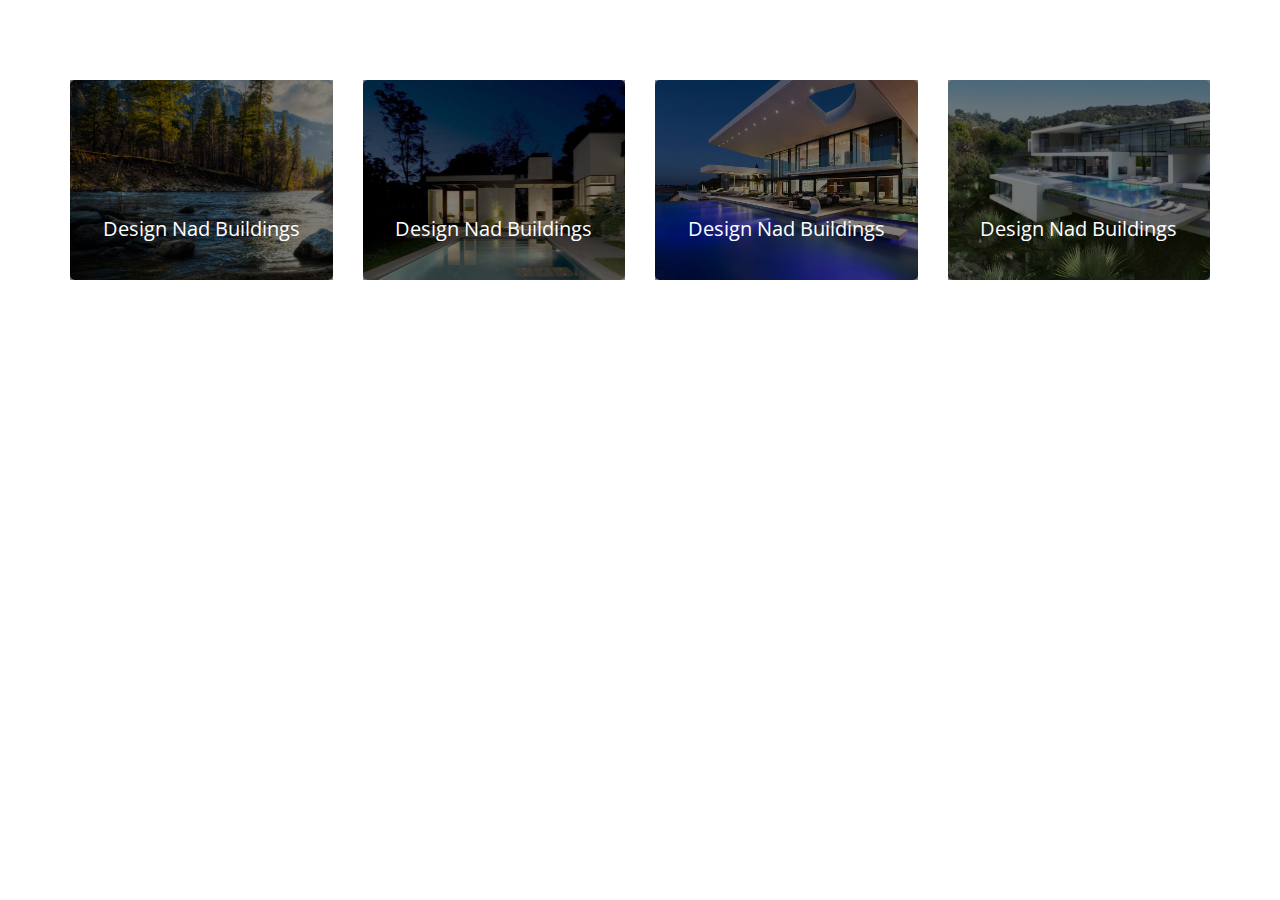
<file: class-2/index.html>
<!DOCTYPE html>
<html lang="en">
<head>
	<meta charset="UTF-8">
	<title>Service Secation page</title>
	<link rel="stylesheet" href="assats/css/bootstrap.min.css">
	<link rel="stylesheet" href="assats/css/font-awesome.min.css">
	<link rel="stylesheet" href="assats/css/style.css">

	<script src="assats/js/jquery-1.12.4.min.js"></script>
</head>
<body>
	
	<div class="section-padding">
		<div class="container">
			<div class="row">
				<div class="col-md-3">
					<div class="service-box service-box-bg-1">
						<div class="service-box-hover">
							<h3>Design Nad Buildings</h3>
							<a href="" class="boxed-btn">Read More</a>
						</div>
					</div>
				</div>
				<div class="col-md-3">
					<div class="service-box service-box-bg-2">
						<div class="service-box-hover">
							<h3>Design Nad Buildings</h3>
							<a href="" class="boxed-btn">Read More</a>
						</div>
					</div>
				</div>
				<div class="col-md-3">
					<div class="service-box service-box-bg-3">
						<div class="service-box-hover">
							<h3>Design Nad Buildings</h3>
							<a href="" class="boxed-btn">Read More</a>
						</div>
					</div>
				</div>
				<div class="col-md-3">
					<div class="service-box service-box-bg-4">
						<div class="service-box-hover">
							<h3>Design Nad Buildings</h3>
							<a href="" class="boxed-btn">Read More</a>
						</div>
					</div>
				</div>
			</div>
		</div>
	</div>

	<script src="assats/js/bootstrap.min.js"></script>
</body>
</html>
</file>
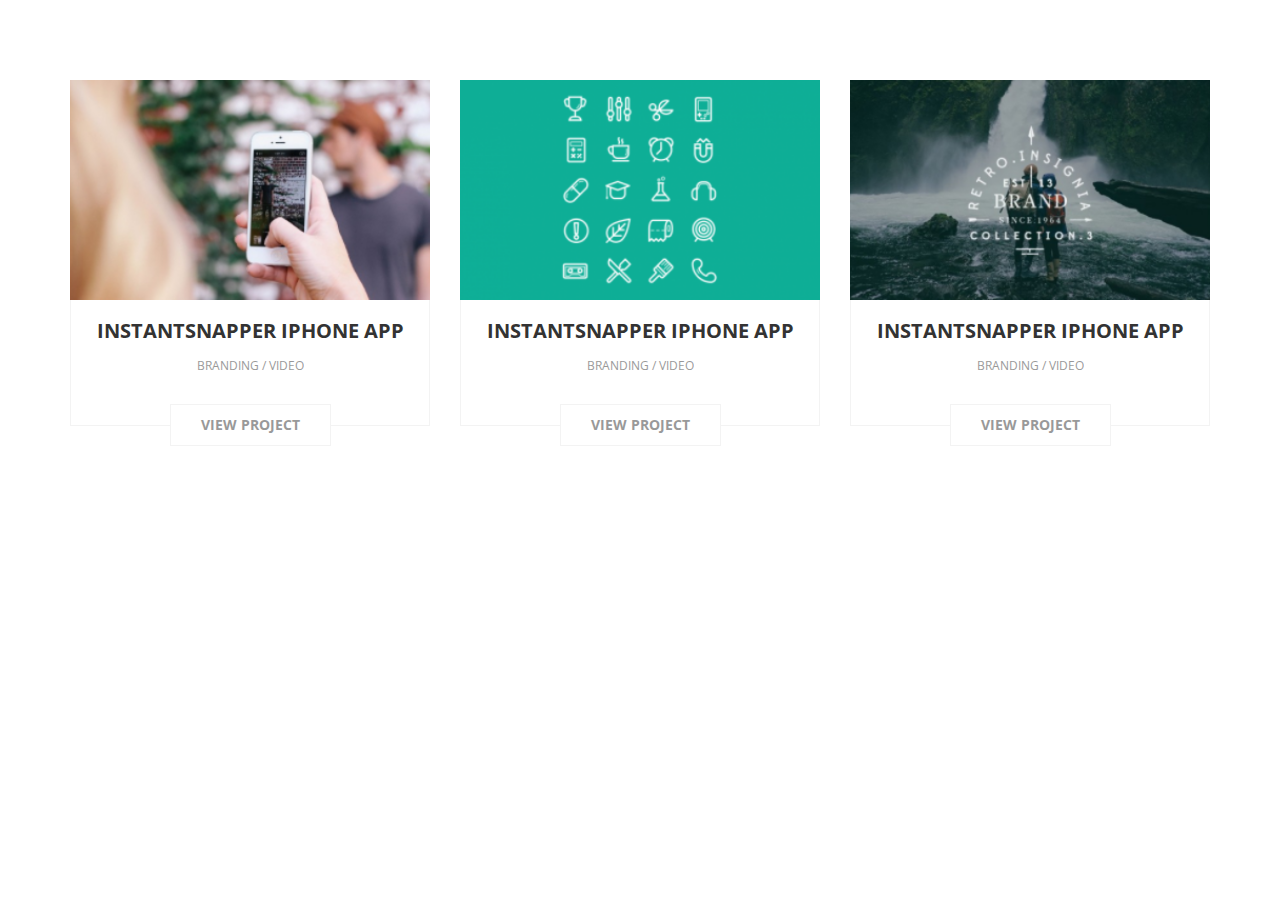
<file: class-3/index.html>
<!DOCTYPE html>
<html lang="en">
<head>
	<meta charset="UTF-8">
	<title>Bacground + Absulate buttone secation</title>
	<link rel="stylesheet" href="assats/css/bootstrap.min.css">
	<link rel="stylesheet" href="assats/css/font-awesome.min.css">
	<link rel="stylesheet" href="assats/css/style.css">

	<script src="assats/js/jquery-1.12.4.min.js"></script>
</head>
<body>
	
	<div class="section-padding">
		<div class="container">
			<div class="row">
				<div class="col-md-4">
					<div class="single-service-box">
						<div class="service-box-bg service-box-bg-1"></div>

						<div class="service-box-inner">
							<h3>Instantsnapper Iphone App</h3>
							<p class="service-meta">Branding / Video</p>
							<p></p>
						</div>

						<div class="service-box-more-wrap">
							<a href="" class="bordered-btn">View Project</a>
						</div>
					</div>
				</div>

				<div class="col-md-4">
					<div class="single-service-box">
						<div class="service-box-bg service-box-bg-2"></div>

						<div class="service-box-inner">
							<h3>Instantsnapper Iphone App</h3>
							<p class="service-meta">Branding / Video</p>
							<p></p>
						</div>

						<div class="service-box-more-wrap">
							<a href="" class="bordered-btn">View Project</a>
						</div>
					</div>
				</div>

				<div class="col-md-4">
					<div class="single-service-box">
						<div class="service-box-bg service-box-bg-3"></div>

						<div class="service-box-inner">
							<h3>Instantsnapper Iphone App</h3>
							<p class="service-meta">Branding / Video</p>
							<p></p>
						</div>

						<div class="service-box-more-wrap">
							<a href="" class="bordered-btn">View Project</a>
						</div>
					</div>
				</div>

			</div>
		</div>
	</div>

	<script src="assats/js/bootstrap.min.js"></script>
</body>
</html>
</file>
<file: class-2/assats/css/style.css>
/* Base CSS */
@import url('https://fonts.googleapis.com/css?family=Open+Sans:300,300i,400,400i,600,600i,700,700i,800,800i');

a:focus, input:focus, textarea:focus, button:focus { outline: 0 solid }
a:hover {text-decoration: none}

img {max-width: 100%;height: auto;}

h1,h2,h3,h4,h5,h6 {margin: 0 0 15px;font-weight: 700;}

body {font-family: 'Open Sans', sans-serif;}

.section-padding {padding: 80px 0;}

.service-box-bg-1 {background-image: url(../img/bg-1.jpg)}
.service-box-bg-2 {background-image: url(../img/bg-2.jpg)}
.service-box-bg-3 {background-image: url(../img/bg-3.jpg)}
.service-box-bg-4 {background-image: url(../img/bg-4.jpg)}

.service-box {
    height: 200px;
    border-radius: 5px;
    background-size: cover;
    color: #fff;
    text-align: center;
    padding: 15px;
    position: relative;
    z-index: 2;
}

a.boxed-btn {
    background: #D75125;
    color: #333;
    padding: 10px;
    text-transform: uppercase;
    display: inline-block;
    opacity: 0;
    visibility: hidden;
    transition: .2s;
    border-radius: 5px;
}

.service-box-hover h3 {
    font-size: 20px;
    margin-bottom: 20px;
    font-weight: 400;
}

.service-box-hover {
    position: absolute;
    left: 0;
    bottom: -20px;
    width: 100%;
    transition: .2s;
}

.service-box:hover .service-box-hover {
    bottom: 30px;
}

.service-box:hover .boxed-btn {
    opacity: 1;
    visibility: visible;
}

.service-box:after {
    position: absolute;
    left: 0;
    top: 0;
    width: 100%;
    height: 100%;
    content: "";
    background: #000;
    z-index: -1;
    opacity: .5;
}
</file>
<file: class-3/assats/css/style.css>
/* Base CSS */
@import url('https://fonts.googleapis.com/css?family=Open+Sans:300,300i,400,400i,600,600i,700,700i,800,800i');

a:focus, input:focus, textarea:focus, button:focus { outline: 0 solid }
a:hover {text-decoration: none}

img {max-width: 100%;height: auto;}

h1,h2,h3,h4,h5,h6 {margin: 0 0 15px;font-weight: 700;}

body {font-family: 'Open Sans', sans-serif;}

.section-padding {padding: 80px 0;}

.service-box-bg-1 {background-image: url(../img/bg-1.png)}
.service-box-bg-2 {background-image: url(../img/bg-2.png)}
.service-box-bg-3 {background-image: url(../img/bg-3.png)}

.service-box-bg {
    background-size: cover;
    background-position: center;
    background-color: #DDD;
    height: 220px;
}

.service-box-inner {
    border: 1px solid #f3f3f3;
    border-top: 0px solid;
    padding: 20px;
    text-align: center;
    padding-bottom: 41px;
}

.single-service-box {
    position: relative;
}

.service-box-wrap {
    position: absolute;
    left: 0;
    bottom: 0;
    width: 100%;
    text-align: center;
}

.service-box-inner h3 {
    text-transform: uppercase;
    font-size: 20px;
}

p.service-meta {
    opacity: .5;
    text-transform: uppercase;
    font-size: 12px;
    margin: 0;
}

a.bordered-btn {
    display: inline-block;
    border: 1px solid #f3f3f3;
    color: #999;
    text-transform: uppercase;
    font-weight: 700;
    padding: 10px 30px;
    background: #fff;
}

.service-box-more-wrap {
    position: absolute;
    left: 0;
    bottom: -20px;
    width: 100%;
    text-align: center;
}
</file>
